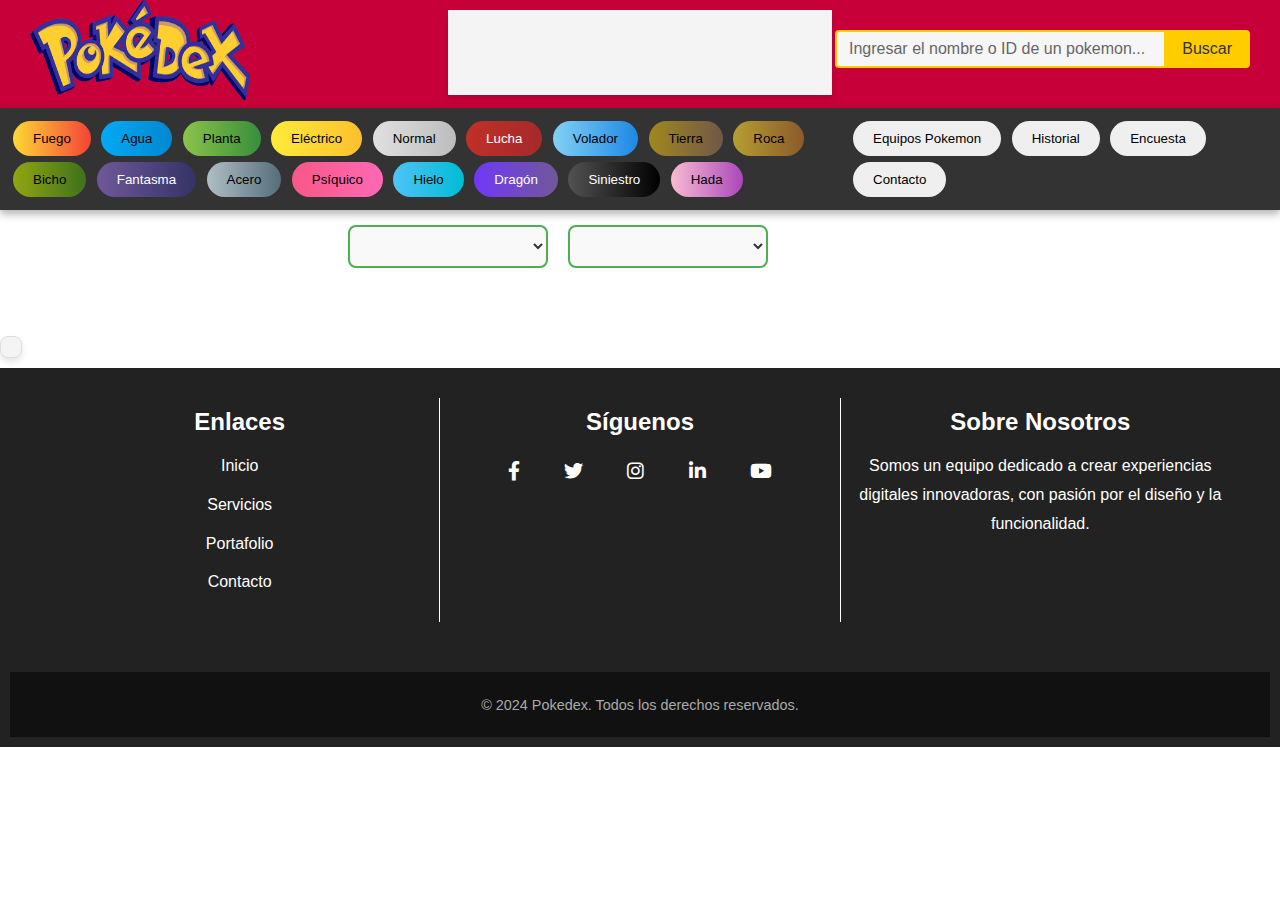
<file: index.html>
<!DOCTYPE html>
<html>
<head>
    <meta charset='utf-8'>
    <meta http-equiv='X-UA-Compatible' content='IE=edge'>
    <title>Pokédex Pokémon</title>
    <meta name='viewport' content='width=device-width, initial-scale=1'>

    <link rel="icon" href="/img/pokeball.png" type="image/png">
    <link rel="stylesheet" href="/css/style.css" type="text/css" media="screen">
    <link rel="stylesheet" href="/css/searchResult.css" type="text/css" media="screen">
    <link rel="stylesheet" href="/css/footer.css" type="text/css" media="screen">
    <link rel="stylesheet" href="https://cdnjs.cloudflare.com/ajax/libs/font-awesome/6.0.0-beta3/css/all.min.css">
    
    <script src="https://ajax.googleapis.com/ajax/libs/jquery/3.7.1/jquery.min.js"></script>
    <script src='js/scripts.js'></script>
</head>
<body>
    <div class="wrapper">

        <header class="header">
            <a class="logoClass adButton">
                <img src="/img/Pokédex_logo.png" alt="Logo">
            </a>

            <div class="banner"></div>
            
            <div class="search-container">
                <input class="id_nombre search-input" id="nombre" type="text" placeholder="Ingresar el nombre o ID de un pokemon...">
                <button class="search-button boton_busqueda adButton" id="busqueda" type="button">Buscar</button>
            </div>
        </header>

        <nav class="nav-menu" id="types_nav">
            <div class="nav-types">
                <button class="fire adButton">Fuego</button>
                <button class="water adButton">Agua</button>
                <button class="grass adButton">Planta</button>
                <button class="electric adButton">Eléctrico</button>
                <button class="normal adButton">Normal</button>
                <button class="fighting adButton">Lucha</button>
                <button class="flying adButton">Volador</button>
                <button class="ground adButton">Tierra</button>
                <button class="rock adButton">Roca</button>
                <button class="bug adButton">Bicho</button>
                <button class="ghost adButton">Fantasma</button>
                <button class="steel adButton">Acero</button>
                <button class="psychic adButton">Psíquico</button>
                <button class="ice adButton">Hielo</button>
                <button class="dragon adButton">Dragón</button>
                <button class="dark adButton">Siniestro</button>
                <button class="fairy adButton">Hada</button>
            </div>
            <div class="nav-links">
                <button class="link teamhistory">Equipos Pokemon</button>
                <button class="link infohistory">Historial</button>
                <button class="link surveyButton">Encuesta</button>
                <button class="link contact">Contacto</button>
            </div>
        </nav>

        <section class="content">

            <aside id="teamSelected" class="pkmTeam">
                <section class="titleSection">
                    <h3>Equipo pokemon <p id="pkm-total" class="teamColorTitle">Pokemones seleccionados: 0</p></h3>
                </section>
                <section id="pkmTeamContainer" class="pkmTeamContainer">
                    <section class="btnSection"></section>
                </section>
            </aside>
            
            <main class="main">

                <section id="filter" class="filterSection">
                    <select id="pokemon-filter" name="pokemon-filter" class="styled-select"></select>
                    <select id="pokemon-filterOpt2" name="pokemon-filter" class="styled-select"></select>                 
                </section>

                <h2 id="searchTitle">Resultados de búsqueda:</h2>

                <section class="pokemons" id="pkms-container">

                    <div class="pokemon">         
                        <img src="/img/1.png" alt="Bulbasaur">
                        <p id="idnum">#001</p>
                        <p>Bulbasaur</p>
                        <div class="types extra-content">
                            <p class="grass">Planta</p>
                            <p class="poison">Veneno</p>
                        </div>
                        <button class="info-button">+ info</button>
                    </div>
                    <div class="pokemon">
                        <img src="/img/2.png" alt="Ivysaur">
                        <p id="idnum">#002</p>
                        <p>Ivysaur</p>
                        <div class="types extra-content">
                            <p class="grass">Planta</p>
                            <p class="poison">Veneno</p>
                        </div>
                        <button class="info-button">+ info</button>
                    </div>
                    <div class="pokemon">
                        <img src="/img/3.png" alt="Venusaur">
                        <p id="idnum">#003</p>
                        <p>Venusaur</p>
                        <div class="types extra-content">
                            <p class="grass">Planta</p>
                            <p class="poison">Veneno</p>
                        </div>
                        <button class="info-button">+ info</button>
                    </div>
                    <div class="pokemon">      
                        <img src="/img/4.png" alt="Charmander">
                        <p id="idnum">#004</p>
                        <p>Charmander</p>
                        <div class="types extra-content">
                            <p class="fire">Fuego</p>
                        </div>
                        <button class="info-button">+ info</button>
                    </div>
                    <div class="pokemon">
                        <img src="/img/5.png" alt="Charmeleon">
                        <p id="idnum">#005</p>
                        <p>Charmeleon</p>
                        <div class="types extra-content">
                            <p class="fire">Fuego</p>
                        </div>
                        <button class="info-button">+ info</button>
                    </div>
                    <div class="pokemon">
                        <img src="/img/6.png" alt="Charizard">
                        <p id="idnum">#006</p>
                        <p>Charizard</p>
                        <div class="types extra-content">
                            <p class="fire">Fuego</p>
                            <p class="flying">Volador</p>
                        </div>
                        <button class="info-button">+ info</button>
                    </div>
                            
                </section>
                
            </main>

            <aside id="pokemonDetails" class="pkmDetails">
                <section id="pkmDetailContainer" class="pkmDetailContainer"></section>
                <section class="btnSection2"></section>
            </aside>

        </section>

        <section class="paginationContainer" id="paginationContainer">
            <section class="pagination" id="pagination"></section>
        </section>
        
        <footer class="footer">
            <div class="footer-container">
                <div class="footer-section links">
                    <h3>Enlaces</h3>
                    <ul>
                        <li><a href="index.html">Inicio</a></li>
                        <li><a href="#">Servicios</a></li>
                        <li><a href="#">Portafolio</a></li>
                        <li><a href="contact.html">Contacto</a></li>
                    </ul>
                </div>
                <div class="footer-section social">
                    <h3>Síguenos</h3>
                    <div class="social-links">
                        <a href="#"><i class="fab fa-facebook-f"></i></a>
                        <a href="#"><i class="fab fa-twitter"></i></a>
                        <a href="#"><i class="fab fa-instagram"></i></a>
                        <a href="#"><i class="fab fa-linkedin-in"></i></a>
                        <a href="#"><i class="fa-brands fa-youtube"></i></a>
                    </div>
                </div>
                <div class="footer-section about">
                    <h3>Sobre Nosotros</h3>
                    <p>Somos un equipo dedicado a crear experiencias digitales innovadoras, con pasión por el diseño y la funcionalidad.</p>
                </div>
            </div>
            <div class="footer-bottom">
                <p>&copy; 2024 Pokedex. Todos los derechos reservados.</p>
            </div>
        </footer>
    </div>    
</body>
</html>
</file>
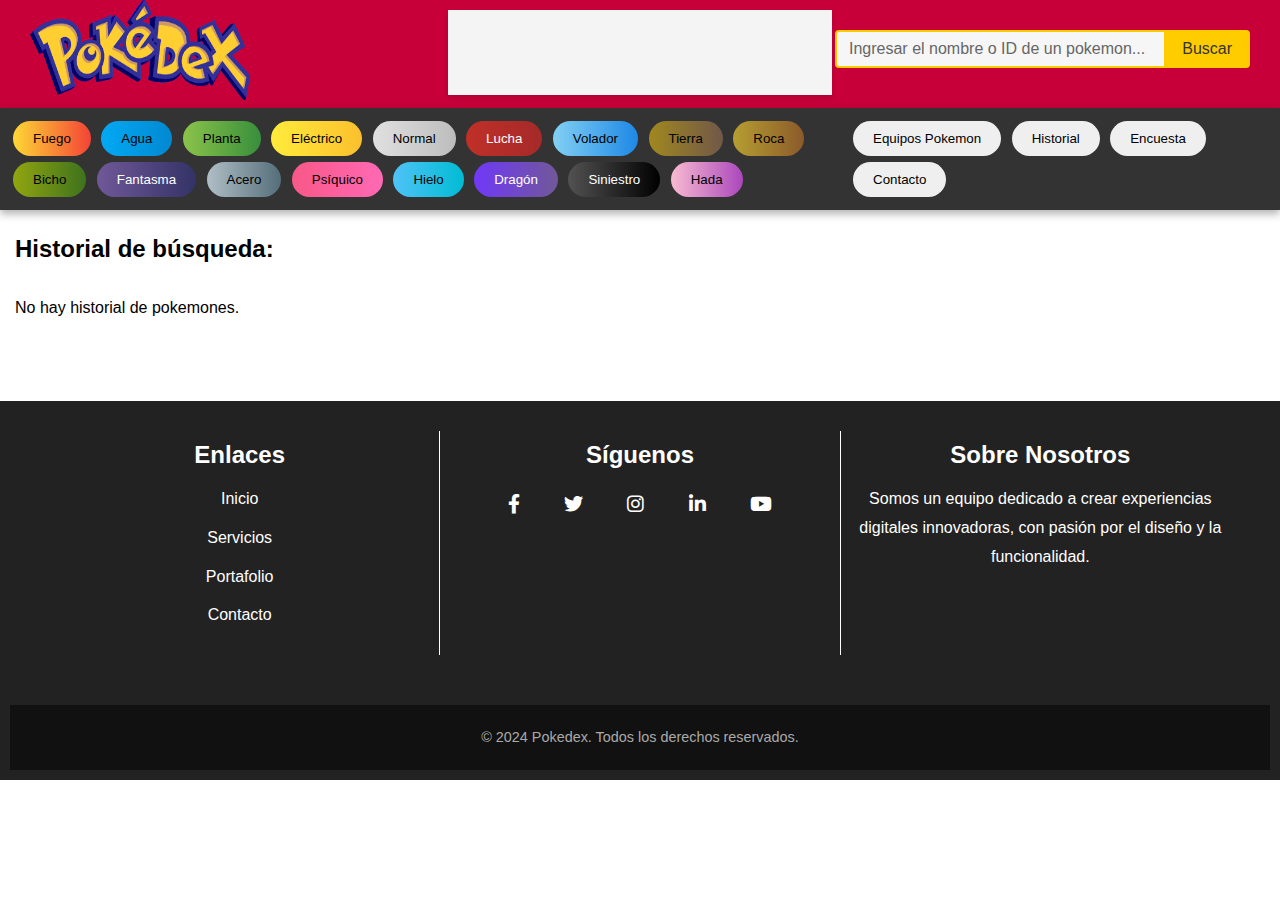
<file: infoHistory.html>
<!DOCTYPE html>
<html>
<head>
    <meta charset='utf-8'>
    <meta http-equiv='X-UA-Compatible' content='IE=edge'>
    <title>Pokédex Pokémon</title>
    <meta name='viewport' content='width=device-width, initial-scale=1'>

    <link rel="icon" href="/img/pokeball.png" type="image/png">
    <link rel="stylesheet" href="/css/style.css" type="text/css" media="screen">
    <link rel="stylesheet" href="/css/searchResult.css" type="text/css" media="screen">
    <link rel="stylesheet" href="/css/infoHistory.css" type="text/css" media="screen">
    <link rel="stylesheet" href="/css/footer.css" type="text/css" media="screen">
    <link rel="stylesheet" href="https://cdnjs.cloudflare.com/ajax/libs/font-awesome/6.0.0-beta3/css/all.min.css">
    
    <script src="https://ajax.googleapis.com/ajax/libs/jquery/3.7.1/jquery.min.js"></script>
    <script src='js/infoHistory.js'></script>
    <script src='js/webSearch.js'></script>

</head>
<body>
    <div class="wrapper">

        <header class="header">
            <a class="logoClass">
                <img src="/img/Pokédex_logo.png" alt="Logo">
            </a>
            <div class="banner"></div>
            <div class="search-container">
                <input class="id_nombre search-input" id="nombre" type="text" placeholder="Ingresar el nombre o ID de un pokemon...">
                <button class="search-button boton_busqueda" id="busqueda" type="button">Buscar</button>
            </div>
        </header>

        <nav class="nav-menu" id="types_nav">
            <div class="nav-types">
                <button class="fire">Fuego</button>
                <button class="water">Agua</button>
                <button class="grass">Planta</button>
                <button class="electric">Eléctrico</button>
                <button class="normal">Normal</button>
                <button class="fighting">Lucha</button>
                <button class="flying">Volador</button>
                <button class="ground">Tierra</button>
                <button class="rock">Roca</button>
                <button class="bug">Bicho</button>
                <button class="ghost">Fantasma</button>
                <button class="steel">Acero</button>
                <button class="psychic">Psíquico</button>
                <button class="ice">Hielo</button>
                <button class="dragon">Dragón</button>
                <button class="dark">Siniestro</button>
                <button class="fairy">Hada</button>
            </div>
            <div class="nav-links">
                <button class="link teamhistory">Equipos Pokemon</button>
                <button class="link infohistory">Historial</button>
                <button class="link surveyButton">Encuesta</button>
                <button class="link contact">Contacto</button>
            </div>
        </nav>

        <section class="content">

            <main class="main">

                <h2 id="searchTitle">Historial de búsqueda:</h2>

                <section id="noHistoryMessage"></section>

                <section class="pokemons" id="pkms-container">

                    <div class="pokemon">         
                        <img src="/img/1.png" alt="Bulbasaur">
                        <p id="idnum">#001</p>
                        <p>Bulbasaur</p>
                        <div class="types extra-content">
                            <p class="grass">Planta</p>
                            <p class="poison">Veneno</p>
                        </div>
                        <button class="info-button">+ info</button>
                    </div>
                    <div class="pokemon">
                        <img src="/img/2.png" alt="Ivysaur">
                        <p id="idnum">#002</p>
                        <p>Ivysaur</p>
                        <div class="types extra-content">
                            <p class="grass">Planta</p>
                            <p class="poison">Veneno</p>
                        </div>
                        <button class="info-button">+ info</button>
                    </div>
                    <div class="pokemon">
                        <img src="/img/3.png" alt="Venusaur">
                        <p id="idnum">#003</p>
                        <p>Venusaur</p>
                        <div class="types extra-content">
                            <p class="grass">Planta</p>
                            <p class="poison">Veneno</p>
                        </div>
                        <button class="info-button">+ info</button>
                    </div>
                    <div class="pokemon">      
                        <img src="/img/4.png" alt="Charmander">
                        <p id="idnum">#004</p>
                        <p>Charmander</p>
                        <div class="types extra-content">
                            <p class="fire">Fuego</p>
                        </div>
                        <button class="info-button">+ info</button>
                    </div>
                    <div class="pokemon">
                        <img src="/img/5.png" alt="Charmeleon">
                        <p id="idnum">#005</p>
                        <p>Charmeleon</p>
                        <div class="types extra-content">
                            <p class="fire">Fuego</p>
                        </div>
                        <button class="info-button">+ info</button>
                    </div>
                    <div class="pokemon">
                        <img src="/img/6.png" alt="Charizard">
                        <p id="idnum">#006</p>
                        <p>Charizard</p>
                        <div class="types extra-content">
                            <p class="fire">Fuego</p>
                            <p class="flying">Volador</p>
                        </div>
                        <button class="info-button">+ info</button>
                    </div>
                </section>
                
            </main>

            <aside id="pokemonDetails" class="pkmDetails">
                <section id="pkmDetailContainer" class="pkmDetailContainer"></section>
                <section class="btnSection2"></section>
            </aside>

        </section>
        
        <footer class="footer">
            <div class="footer-container">
                <div class="footer-section links">
                    <h3>Enlaces</h3>
                    <ul>
                        <li><a href="index.html">Inicio</a></li>
                        <li><a href="#">Servicios</a></li>
                        <li><a href="#">Portafolio</a></li>
                        <li><a href="contact.html">Contacto</a></li>
                    </ul>
                </div>
                <div class="footer-section social">
                    <h3>Síguenos</h3>
                    <div class="social-links">
                        <a href="#"><i class="fab fa-facebook-f"></i></a>
                        <a href="#"><i class="fab fa-twitter"></i></a>
                        <a href="#"><i class="fab fa-instagram"></i></a>
                        <a href="#"><i class="fab fa-linkedin-in"></i></a>
                        <a href="#"><i class="fa-brands fa-youtube"></i></a>
                    </div>
                </div>
                <div class="footer-section about">
                    <h3>Sobre Nosotros</h3>
                    <p>Somos un equipo dedicado a crear experiencias digitales innovadoras, con pasión por el diseño y la funcionalidad.</p>
                </div>
            </div>
            <div class="footer-bottom">
                <p>&copy; 2024 Pokedex. Todos los derechos reservados.</p>
            </div>
        </footer>
    </div>    
</body>
</html>
</file>
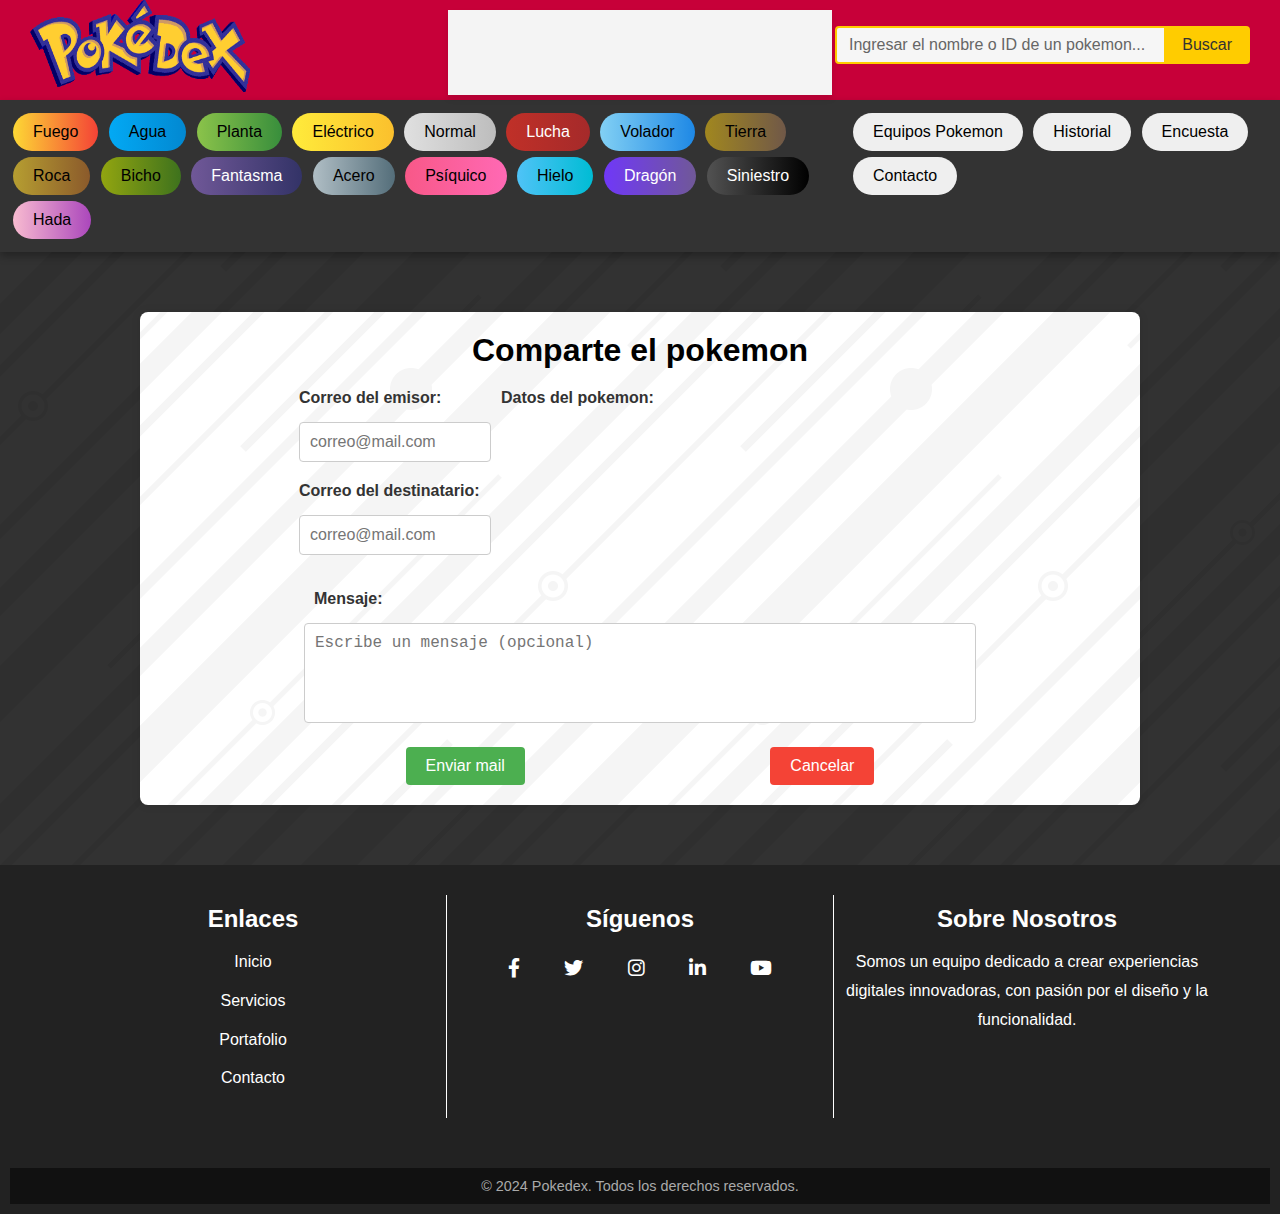
<file: share.html>
<!DOCTYPE html>
<html>
<head>
    <meta charset='utf-8'>
    <meta http-equiv='X-UA-Compatible' content='IE=edge'>
    <title>Pokédex Pokémon</title>
    <meta name='viewport' content='width=device-width, initial-scale=1'>
    <link rel="icon" href="/img/pokeball.png" type="image/png">
    
    <link rel="stylesheet" href="/css/style.css" type="text/css" media="screen">
    <link rel="stylesheet" href="/css/searchResult.css" type="text/css" media="screen">
    <link rel="stylesheet" href="/css/teamHistory.css" type="text/css" media="screen">
    <link rel="stylesheet" href="/css/share.css" type="text/css" media="screen">
    <link rel="stylesheet" href="/css/footer.css" type="text/css" media="screen">
    <link rel="stylesheet" href="https://cdnjs.cloudflare.com/ajax/libs/font-awesome/6.0.0-beta3/css/all.min.css">
    
    <script src="https://ajax.googleapis.com/ajax/libs/jquery/3.7.1/jquery.min.js"></script>
    <script src='js/scripts.js'></script>
    <script src='js/webSearch.js'></script>
    <script src='js/shareValidations.js'></script>

</head>
<body>
    <div class="wrapper">

        <header class="header">
            <a class="logoClass" href="index.html">
                <img src="/img/Pokédex_logo.png" alt="Logo">
            </a>
            <div class="banner"></div>
            <div class="search-container">
                <input class="id_nombre search-input" id="nombre" type="text" placeholder="Ingresar el nombre o ID de un pokemon...">
                <button class="search-button boton_busqueda" id="busqueda" type="button">Buscar</button>
            </div>
        </header>

        <nav class="nav-menu" id="types_nav">
            <div class="nav-types">
                <button class="fire">Fuego</button>
                <button class="water">Agua</button>
                <button class="grass">Planta</button>
                <button class="electric">Eléctrico</button>
                <button class="normal">Normal</button>
                <button class="fighting">Lucha</button>
                <button class="flying">Volador</button>
                <button class="ground">Tierra</button>
                <button class="rock">Roca</button>
                <button class="bug">Bicho</button>
                <button class="ghost">Fantasma</button>
                <button class="steel">Acero</button>
                <button class="psychic">Psíquico</button>
                <button class="ice">Hielo</button>
                <button class="dragon">Dragón</button>
                <button class="dark">Siniestro</button>
                <button class="fairy">Hada</button>
            </div>
            <div class="nav-links">
                <button class="link teamhistory">Equipos Pokemon</button>
                <button class="link infohistory">Historial</button>
                <button class="link surveyButton">Encuesta</button>
                <button class="link contact">Contacto</button>
            </div>
        </nav>

        <main class="main">

            <div class="container">
                <h1>Comparte el pokemon</h1>
                <form id="shareForm">

                    <section class="primarySection">
                        <div class="emailInputs">
                            <label for="email">Correo del emisor:</label>
                            <input type="text" id="email" name="senderEmail" placeholder="correo@mail.com">
                
                            <label for="email">Correo del destinatario:</label>
                            <input type="text" id="email2" name="receiverEmail" placeholder="correo@mail.com">
                        </div>
                        <div class="pkmData">
                            <label for="sharedResult">Datos del pokemon:</label>
                            <div id="resultsContainer"></div>
                        </div>
                    </section>
                    
                    <section class="secondarySection">
                        <label for="message">Mensaje:</label>
                        <textarea id="message" name="message" placeholder="Escribe un mensaje (opcional)"></textarea>
                    </section>
                    
        
                    <div class="button-container">
                        <button type="submit" id="sendEmailButton">Enviar mail</button>
                        <button type="button" id="cancelButton">Cancelar</button>
                    </div>
                </form>
            </div>
            
        </main>
        
        <footer class="footer">
            <div class="footer-container">
                <div class="footer-section links">
                    <h3>Enlaces</h3>
                    <ul>
                        <li><a href="index.html">Inicio</a></li>
                        <li><a href="#">Servicios</a></li>
                        <li><a href="#">Portafolio</a></li>
                        <li><a href="contact.html">Contacto</a></li>
                    </ul>
                </div>
                <div class="footer-section social">
                    <h3>Síguenos</h3>
                    <div class="social-links">
                        <a href="#"><i class="fab fa-facebook-f"></i></a>
                        <a href="#"><i class="fab fa-twitter"></i></a>
                        <a href="#"><i class="fab fa-instagram"></i></a>
                        <a href="#"><i class="fab fa-linkedin-in"></i></a>
                        <a href="#"><i class="fa-brands fa-youtube"></i></a>
                    </div>
                </div>
                <div class="footer-section about">
                    <h3>Sobre Nosotros</h3>
                    <p>Somos un equipo dedicado a crear experiencias digitales innovadoras, con pasión por el diseño y la funcionalidad.</p>
                </div>
            </div>
            <div class="footer-bottom">
                <p>&copy; 2024 Pokedex. Todos los derechos reservados.</p>
            </div>
        </footer>
    </div>    
</body>
</html>
</file>
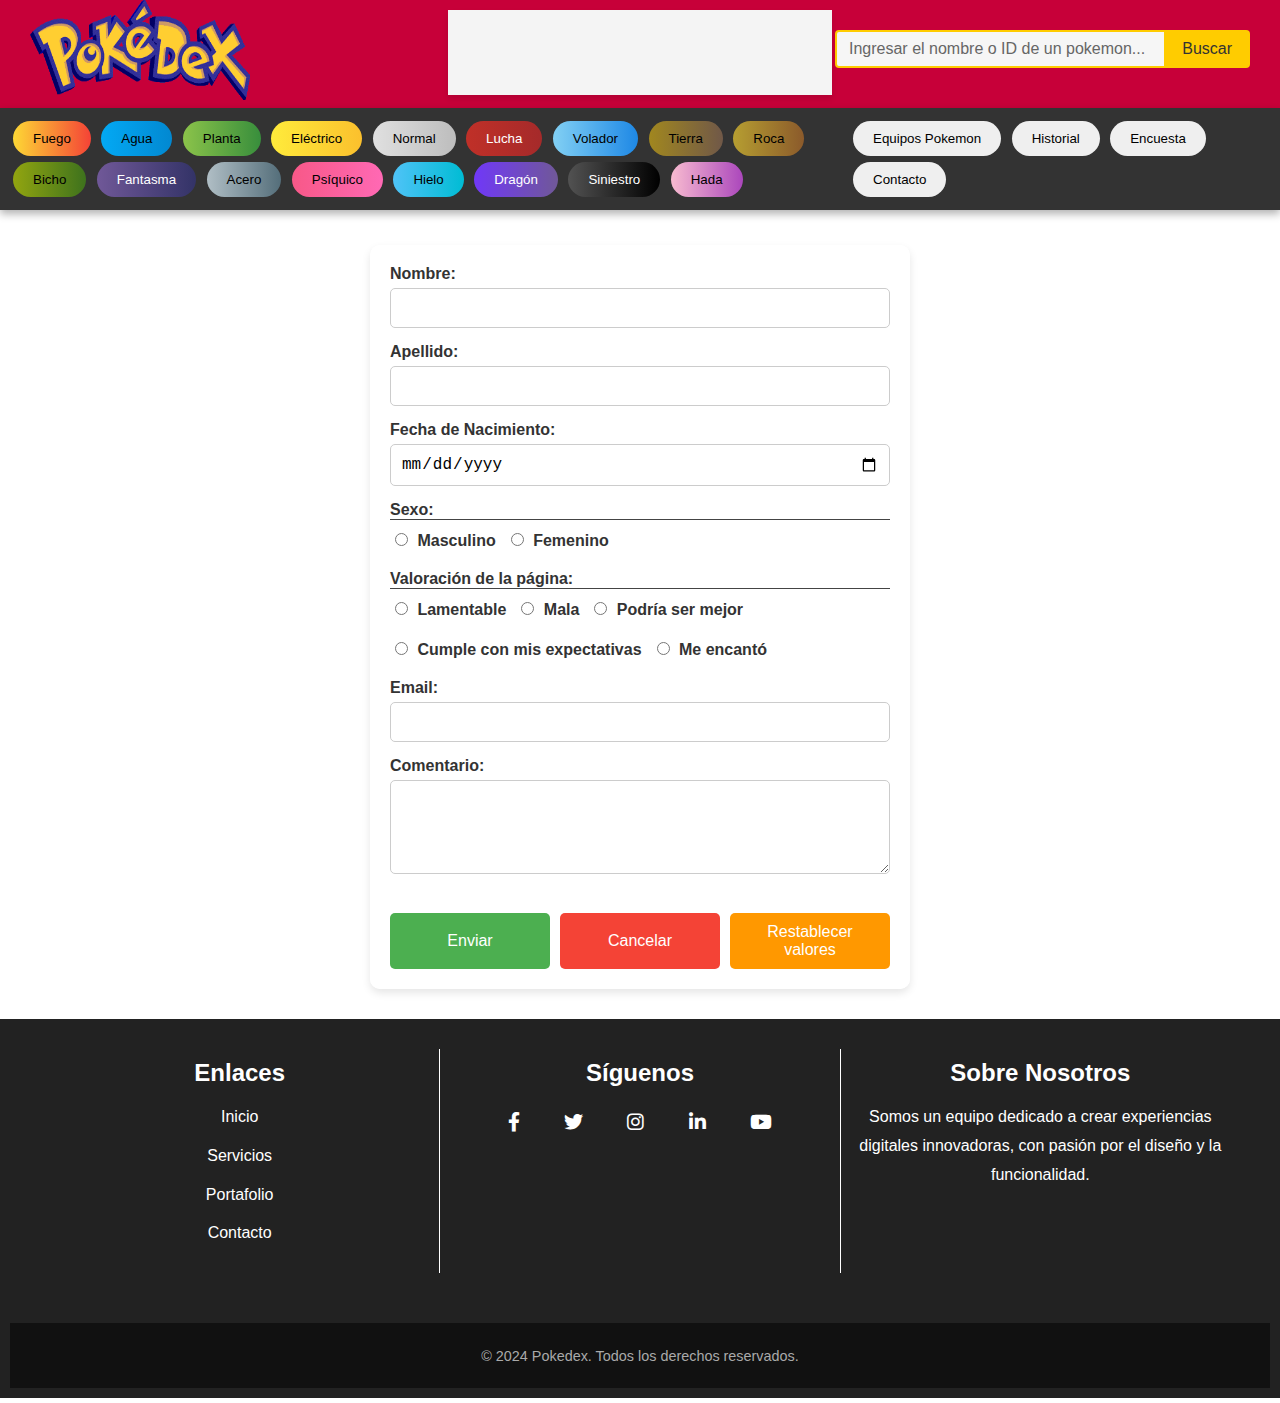
<file: survey.html>
<!DOCTYPE html>
<html>
<head>
    <meta charset='utf-8'>
    <meta http-equiv='X-UA-Compatible' content='IE=edge'>
    <title>Pokédex Pokémon</title>
    <meta name='viewport' content='width=device-width, initial-scale=1'>

    <link rel="icon" href="/img/pokeball.png" type="image/png">
    <link rel="stylesheet" href="/css/style.css" type="text/css" media="screen">
    <link rel="stylesheet" href="/css/survey.css" type="text/css" media="screen">
    <link rel="stylesheet" href="/css/footer.css" type="text/css" media="screen">
    <link rel="stylesheet" href="https://cdnjs.cloudflare.com/ajax/libs/font-awesome/6.0.0-beta3/css/all.min.css">
    <link href="https://fonts.cdnfonts.com/css/pokemon-solid" rel="stylesheet">

    <script src="https://ajax.googleapis.com/ajax/libs/jquery/3.7.1/jquery.min.js"></script>
    <script src='js/webSearch.js'></script>
    <script src='js/validations.js'></script>
    <script src='js/scripts.js'></script>

</head>

<div id="custom-confirm" style="display: none;">
    <div class="confirm-dialog">
        <p>¿Desea volver a la página anterior?</p>
        <button id="confirm-yes">Sí, deseo volver a la página anterior</button>
        <button id="confirm-no">No</button>
    </div>
</div>

<body>
    <div class="wrapper">

        <header class="header">
            <a class="logoClass" href="index.html">
                <img src="/img/Pokédex_logo.png" alt="Logo">
            </a>
            <div class="banner"></div>
            <div class="search-container">
                <input class="id_nombre search-input" id="nombre" type="text" placeholder="Ingresar el nombre o ID de un pokemon...">
                <button class="search-button boton_busqueda" id="busqueda" type="button">Buscar</button>
            </div>
        </header>

        <nav class="nav-menu">
            <div class="nav-types">
                <button class="fire">Fuego</button>
                <button class="water">Agua</button>
                <button class="grass">Planta</button>
                <button class="electric">Eléctrico</button>
                <button class="normal">Normal</button>
                <button class="fighting">Lucha</button>
                <button class="flying">Volador</button>
                <button class="ground">Tierra</button>
                <button class="rock">Roca</button>
                <button class="bug">Bicho</button>
                <button class="ghost">Fantasma</button>
                <button class="steel">Acero</button>
                <button class="psychic">Psíquico</button>
                <button class="ice">Hielo</button>
                <button class="dragon">Dragón</button>
                <button class="dark">Siniestro</button>
                <button class="fairy">Hada</button>
            </div>
            <div class="nav-links">
                <button class="link teamhistory">Equipos Pokemon</button>
                <button class="link infohistory">Historial</button>
                <button class="link surveyButton">Encuesta</button>
                <button class="link contact">Contacto</button>
            </div>
        </nav>

        <main class="main">

            <section class="survey" id="surveyID">
                <h2>Encuesta sitio web</h2>

                 <form action="#" method="get">
                    <label for="first-name">Nombre:</label>
                    <input type="text" id="first-name" name="first-name">
                    <br>

                    <label for="last-name">Apellido:</label>
                    <input type="text" id="last-name" name="last-name">
                    <br>

                    <label for="birthdate">Fecha de Nacimiento:</label>
                    <input type="date" id="birthdate" name="birthdate">
                    <br>

                    <div class="form-group">
                        <label for="gender" class="form-group-title">Sexo:</label>
                        <div class="radio-group">
                            <label><input type="radio" id="gender-male" name="gender" value="male"> Masculino</label>
                            <label><input type="radio" id="gender-female" name="gender" value="female"> Femenino</label>
                        </div>
                    </div>
                    
                    <div class="form-group">
                        <label for="rating" class="form-group-title">Valoración de la página:</label>
                        <div class="radio-group">
                            <label><input type="radio" id="rating1" name="rating" value="lamentable"> Lamentable</label>
                            <label><input type="radio" id="rating2" name="rating" value="bad"> Mala</label>
                            <label><input type="radio" id="rating3" name="rating" value="could-be-better"> Podría ser mejor</label>
                            <label><input type="radio" id="rating4" name="rating" value="meets-expectations"> Cumple con mis expectativas</label>
                            <label><input type="radio" id="rating5" name="rating" value="loved-it"> Me encantó</label>
                        </div>
                    </div>

                    <label for="email">Email:</label>
                    <input type="text" id="email" name="email">
                    <br>

                    <label for="comment">Comentario:</label>
                    <textarea id="comment" name="comment" rows="4"></textarea>
                    <br>

                    <div class="button-group">
                        <button type="submit">Enviar</button>
                        <button type="button" class="cancel">Cancelar</button>
                        <button class="reset">Restablecer valores</button>
                    </div>
                    
                </form>
            </section>
            
        </main>
        
        <footer class="footer">
            <div class="footer-container">
                <div class="footer-section links">
                    <h3>Enlaces</h3>
                    <ul>
                        <li><a href="index.html">Inicio</a></li>
                        <li><a href="#">Servicios</a></li>
                        <li><a href="#">Portafolio</a></li>
                        <li><a href="contact.html">Contacto</a></li>
                    </ul>
                </div>
                <div class="footer-section social">
                    <h3>Síguenos</h3>
                    <div class="social-links">
                        <a href="#"><i class="fab fa-facebook-f"></i></a>
                        <a href="#"><i class="fab fa-twitter"></i></a>
                        <a href="#"><i class="fab fa-instagram"></i></a>
                        <a href="#"><i class="fab fa-linkedin-in"></i></a>
                        <a href="#"><i class="fa-brands fa-youtube"></i></a>
                    </div>
                </div>
                <div class="footer-section about">
                    <h3>Sobre Nosotros</h3>
                    <p>Somos un equipo dedicado a crear experiencias digitales innovadoras, con pasión por el diseño y la funcionalidad.</p>
                </div>
            </div>
            <div class="footer-bottom">
                <p>&copy; 2024 Pokedex. Todos los derechos reservados.</p>
            </div>
        </footer>
    </div>    
</body>
</html>
</file>
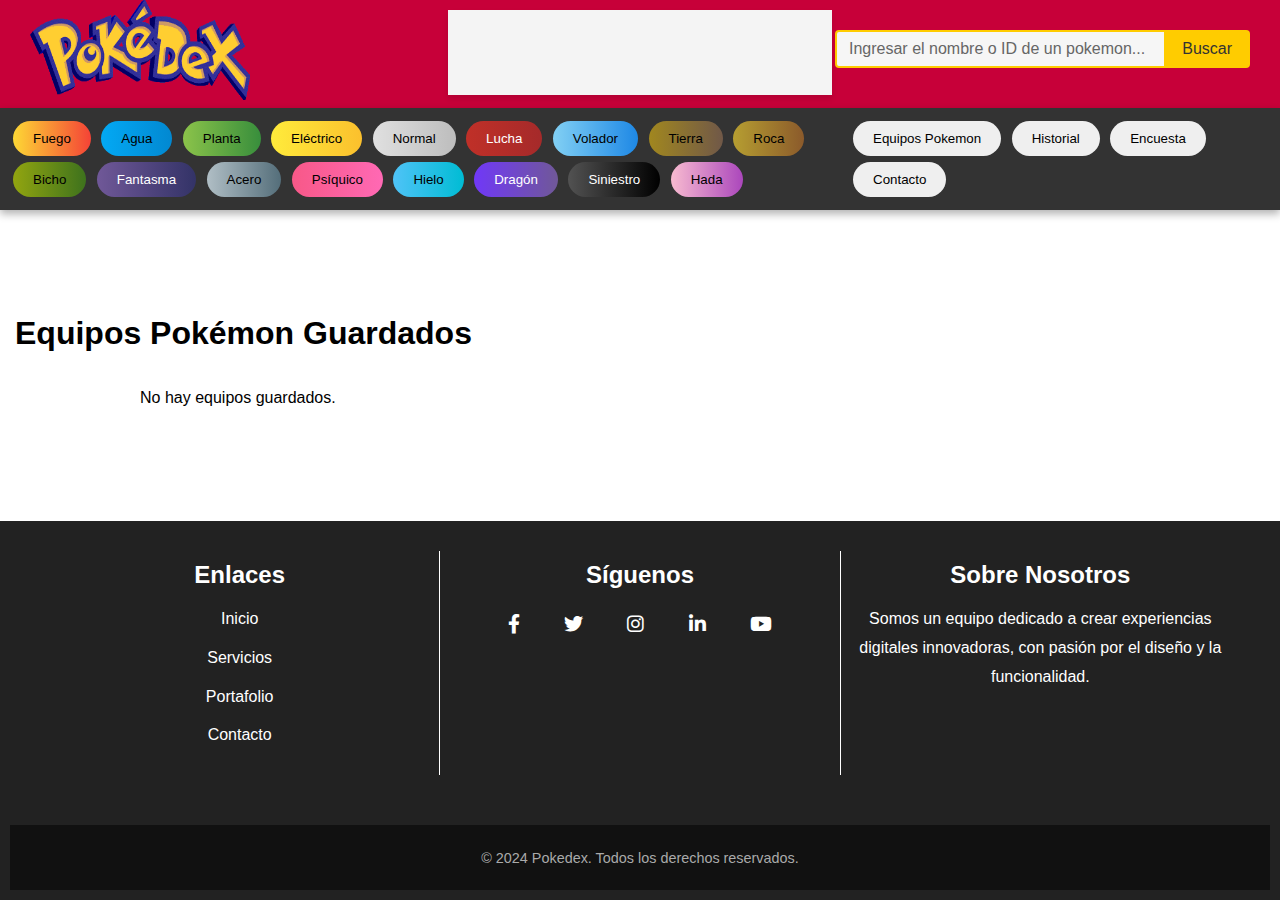
<file: teamHistory.html>
<!DOCTYPE html>
<html>
<head>
    <meta charset='utf-8'>
    <meta http-equiv='X-UA-Compatible' content='IE=edge'>
    <title>Pokédex Pokémon</title>
    <meta name='viewport' content='width=device-width, initial-scale=1'>
    <link rel="icon" href="/img/pokeball.png" type="image/png">
    
    <link rel="stylesheet" href="/css/style.css" type="text/css" media="screen">
    <link rel="stylesheet" href="/css/searchResult.css" type="text/css" media="screen">
    <link rel="stylesheet" href="/css/teamHistory.css" type="text/css" media="screen">
    <link rel="stylesheet" href="/css/footer.css" type="text/css" media="screen">
    <link rel="stylesheet" href="https://cdnjs.cloudflare.com/ajax/libs/font-awesome/6.0.0-beta3/css/all.min.css">
    
    <script src="https://ajax.googleapis.com/ajax/libs/jquery/3.7.1/jquery.min.js"></script>
    <script src='js/webSearch.js'></script>
    <script src='js/teamHistory.js'></script>
    <script src='js/scripts.js'></script>
</head>
<body>
    <div class="wrapper">

        <header class="header">
            <a class="logoClass" href="index.html">
                <img src="/img/Pokédex_logo.png" alt="Logo">
            </a>
            <div class="banner"></div>
            <div class="search-container">
                <input class="id_nombre search-input" id="nombre" type="text" placeholder="Ingresar el nombre o ID de un pokemon...">
                <button class="search-button boton_busqueda" id="busqueda" type="button">Buscar</button>
            </div>
        </header>

        <nav class="nav-menu" id="types_nav">
            <div class="nav-types">
                <button class="fire">Fuego</button>
                <button class="water">Agua</button>
                <button class="grass">Planta</button>
                <button class="electric">Eléctrico</button>
                <button class="normal">Normal</button>
                <button class="fighting">Lucha</button>
                <button class="flying">Volador</button>
                <button class="ground">Tierra</button>
                <button class="rock">Roca</button>
                <button class="bug">Bicho</button>
                <button class="ghost">Fantasma</button>
                <button class="steel">Acero</button>
                <button class="psychic">Psíquico</button>
                <button class="ice">Hielo</button>
                <button class="dragon">Dragón</button>
                <button class="dark">Siniestro</button>
                <button class="fairy">Hada</button>
            </div>
            <div class="nav-links">
                <button class="link teamhistory">Equipos Pokemon</button>
                <button class="link infohistory">Historial</button>
                <button class="link surveyButton">Encuesta</button>
                <button class="link contact">Contacto</button>
            </div>
        </nav>

        <main class="main">
            <h1>Equipos Pokémon Guardados</h1>
            <section id="saved-teams-container" class="teamContainer">
                <div id="teamContainer2" class="teamContainer2"></div>
            </section>
        </main>
        
        <footer class="footer">
            <div class="footer-container">
                <div class="footer-section links">
                    <h3>Enlaces</h3>
                    <ul>
                        <li><a href="index.html">Inicio</a></li>
                        <li><a href="#">Servicios</a></li>
                        <li><a href="#">Portafolio</a></li>
                        <li><a href="contact.html">Contacto</a></li>
                    </ul>
                </div>
                <div class="footer-section social">
                    <h3>Síguenos</h3>
                    <div class="social-links">
                        <a href="#"><i class="fab fa-facebook-f"></i></a>
                        <a href="#"><i class="fab fa-twitter"></i></a>
                        <a href="#"><i class="fab fa-instagram"></i></a>
                        <a href="#"><i class="fab fa-linkedin-in"></i></a>
                        <a href="#"><i class="fa-brands fa-youtube"></i></a>
                    </div>
                </div>
                <div class="footer-section about">
                    <h3>Sobre Nosotros</h3>
                    <p>Somos un equipo dedicado a crear experiencias digitales innovadoras, con pasión por el diseño y la funcionalidad.</p>
                </div>
            </div>
            <div class="footer-bottom">
                <p>&copy; 2024 Pokedex. Todos los derechos reservados.</p>
            </div>
        </footer>
    </div>    
</body>
</html>
</file>
<file: css/style.css>
/* Estilos Normales (para móviles en vertical) */

body {
    font-family: Arial, sans-serif;
    margin: 0;
    background-color: #FFFFFF;

    display: flex;
    flex-direction: column;
    min-height: 100vh; /* El contenedor ocupará al menos el 100% de la altura de la ventana */
                       /* Se usa para que el footer se mantenga siempre en la parte inferior de la pantalla */
                       /* También se necesita que el body sea un flex column, como se observa */
}

/* El contenedor principal de todo el layout */
.wrapper {
    display: flex;
    flex-flow: column nowrap;
    min-height: 100vh; /* El contenedor ocupará al menos el 100% de la altura de la ventana */
                       /* Se usa para que el footer se mantenga siempre en la parte inferior de la pantalla */
}


.header, .aside, .main, .footer {
    padding: 10px;
}

/* Estilo para el header */
.header {
    display: flex;
    flex-flow: row wrap;
    height: 100%;
    align-items: center;
    background-color: #C70039;
    color: white;
    box-shadow: 0 4px 8px rgba(0, 0, 0, 0.3);
    justify-content: center;
}

.header a {
    display: inline-block;
    overflow: hidden; /* Oculta cualquier parte de la imagen que sobresalga fuera del borde del enlace */
    margin: 0;
}

.header img {
    display: block;
    width: 220px;
    height: 100px;
    padding-bottom: 8px;
}

.logoClass:hover {
    cursor: pointer;
}

.banner {
    display: none;
}

/* Estilo para el cuadro de búsqueda dentro del header */
.search-container {
    display: flex;
    align-items: center;
    padding-bottom: 10px;
    width: 415px;
}

.search-input {
    padding: 8px 12px;
    border: 2px solid #FFCC00;
    border-radius: 4px 0 0 4px;
    outline: none; /* Elimina el outline predeterminado del navegador */
    font-size: 16px;
    font-family: 'Roboto', sans-serif;
    background-color: #F6F6F6;
    color: #333;
    width: 100%;
}

.search-input::placeholder {
    color: #666;
}

.search-button {
    padding: 8px 16px;
    background-color: #FFCC00;
    color: #333;
    border: 2px solid #FFCC00;
    border-left: none;
    border-radius: 0 4px 4px 0;
    cursor: pointer;
    font-size: 16px;
    font-family: 'Roboto', sans-serif;
}

.search-button:hover {
    background-color: #FFC000;
}

.search-button:active {
    background-color: #E6B800;
    transform: translateY(1px);
}

/* Estilo para el nav */
.nav-menu {
    display: flex;
    flex-flow: column nowrap;
    justify-content: center;
    background-color: #333;
    padding: 10px;
    box-shadow: 0 4px 8px rgba(0, 0, 0, 0.3);
    margin-bottom: 15px;
    z-index: 1001;
}

.nav-menu button {
    display: inline-block;
    padding: 10px 20px;
    margin: 3px;
    text-decoration: none;
    border-radius: 20px;
    border: none;
    cursor: pointer;
    transition: background-color 0.3s ease;
}

.nav-menu button:hover {
    background-color: #777;
}


.nav-menu li {
    list-style: none;
    margin: 5px;
}

.nav-types .nav-links {
    display: flex;
    flex-flow: row wrap;
}

/* Colores de fondo para cada tipo de Pokémon */
.fire {
    background: linear-gradient(to right, #fdd835, #f44336);
}

.water {
    background: linear-gradient(to right, #03a9f4, #0288d1);
}

.grass {
    background: linear-gradient(to right, #8bc34a, #388e3c);
}

.electric {
    background: linear-gradient(to right, #ffeb3b, #fbc02d);
    color: black;
}

.custom-list li .electric{
    color: black;
}

.normal {
    background: linear-gradient(to right, #e0e0e0, #bdbdbd);
}

.flying {
    background: linear-gradient(to right, #82d0f4, #1e88e5);
}

.poison {
    background: linear-gradient(to right, #b877c4, #9c27b0);
}

.steel {
    background: linear-gradient(to right, #b0bec5, #546e7a);
}

.fairy {
    background: linear-gradient(to right, #f8bbd0, #ab47bc);
}

.bug {
    background: linear-gradient(to right, #92a510, #3e721d);
}

.dark {
    background: linear-gradient(to right, #525252, #000000);
    color: white;
}

.dragon {
    background: linear-gradient(to right, #5c2e91, #b896f5);
}

.fighting {
    background: linear-gradient(to right, #c22e28, #8b0000);
    color: white;
}

.ghost {
    background: linear-gradient(to right, #705898, #333367);
    color: white;
}

.ground {
    background: linear-gradient(to right, #a1871f, #705848);
}

.ice {
    background: linear-gradient(to right, #4fc3f7, #00bcd4);
}

.psychic {
    background: linear-gradient(to right, #e91e63, #ff6f61);
}

.rock {
    background: linear-gradient(to right, #b69e31, #8b5a2b);
}

.dragon {
    background: linear-gradient(to right, #7038F8, #705898);
    color: white;
}

.fighting {
    background: linear-gradient(to right, #C03028, #A52A2A);
}

.psychic {
    background: linear-gradient(to right, #F85888, #FF69B4);
}

.teamColor {
    background: linear-gradient(to right, #ffffff, #cfcece);
}

.custom-list li a:hover {
    opacity: 0.8; /* Transparencia al pasar por encima */
}

.content {
    display: flex;
    flex-flow: row wrap;
}

/* Estilo para el main */
.main {
    display: flex;
    flex-flow: row wrap;
    margin: 20px 0 15px 0;
    padding: 0 15px 15px 15px;
    background-color: #FFFFFF;
    height: 100%;
    order: 2;
    flex: 1 100%;
    justify-content: center;
}

.main h2{
    display: none;
    margin-top: 10px;
}

.pokemons {
    display: flex;
    flex-flow: row wrap;
    gap: 30px;
    padding: 0 10px 0 10px;
    height: 100%;
    justify-content: center;
    margin-top: 38px;
}

.pokemon {
    display: flex;
    flex-direction: column;
    text-align: center;
    padding: 10px;
    border: 1px solid #ccc;
    border-radius: 8px;
    background-color: white;
    box-shadow: 5px 4px 8px rgba(0, 0, 0, 0.2);
    box-sizing: border-box;
    position: relative; /* Para asegurar que el zoom se aplique correctamente */

    flex: 1 1 170px; /* Ajusta las cards para que todas tengan el mismo tamaño mínimo */
    max-width: 170px; /* Define el ancho máximo de las cards */
}

.pokemon img {
    max-width: 100%;
    height: auto; /* Mantiene la proporción de la imagen */
    border-bottom: 1px solid #ccc;
    padding-bottom: 10px;
    cursor: pointer;
}

.pokemon p {
    margin: 10px 0;
}

/* Estilo para el primer párrafo que se colocará en la parte superior derecha */
#idnum {
    position: absolute;
    top: 10px;
    right: 10px;
    background-color: rgba(255, 255, 255, 0.7);
    padding: 5px;
    border-radius: 5px;
    z-index: 1;
    margin: 0;
}

.types {
    display: flex;
    flex-flow: row wrap;
    justify-content: center;
    margin-top: auto;
}

.types p {
    display: inline-block;
    padding: 10px 20px;
    font-size: 16px;
    border-radius: 5px;
    text-align: center;
    margin: 2px 5px;
}

/* Estilo para el footer */
.footer {
    background-color: #333333;
    color: #FFFFFF;
    text-align: center;

    order: 4;
    /* margin-top: auto; /* Con esto hago que el footer siempre se mantenga abajo */
    /* Tener en cuenta que para que esto sea posible, se tiene que modificar el body */
    /* y el wrapper (ver los cambios agregados al body y wrapper) */
}

/* Oculta los tipos de pokemon por defecto */
.extra-content {
    display: none;
}

.pokemonTeam {
    display: flex;
    flex-flow: row wrap;
    align-items: center;
    justify-content: center;

    flex: 1 100%;
    order: 1;
    position: sticky;
    top: 10px;
    margin: 10px;
    border-radius: 20px;
    background-image: url('https://cdn.vectorstock.com/i/1000v/03/09/pokeball-icon-sign-seamless-pattern-on-a-gray-vector-11290309.jpg');
    background-color: #e0f7fa;
    box-shadow: 5px 4px 8px rgba(0, 0, 0, 0.2);
    height: 100%;
    text-align: center;
    font-size: 16px;
    gap: 10px;

    padding: 10px 10px;
    z-index: 1000;
}

.pokemonTeam img {
    margin-right: 13px;
}

.pokemonTeam p {
    display: block;
    margin: 0;
    color: black;
}

.pokemon-entry {
    display: flex;
    justify-content: space-between;
    align-items: center;
    width: 43%;
    padding: 0 10px;
    border-radius: 10px;
}

.pkm-img {
    width: 40px;
    height: 40px;
}

.pokemon-gif {
    width: 50px;
    height: 50px;
}

#pokemon-total {
    display: inline-block;
    width: 100%;
    padding: 10px;
    border-radius: 10px;
    background-color: white;
}

.round-button {
    background-color: #4CAF50;
    color: white;
    padding: 10px 20px;
    border: none;
    border-radius: 25px;
    cursor: pointer;
    font-size: 16px;
    transition: background-color 0.3s ease;
    margin: 0 30px;
}

.round-button:hover {
    background-color: #45a049;
}

.round-button:active {
    background-color: #3e8e41;
}

.round-button:disabled {
    background-color: #45a049;
    border-color: #ddd;
    cursor: not-allowed;
    color: #aaa;
}

/* Responsive ============================================================== */

/* Móviles en orientación horizontal */
@media (min-width: 480px) {
    .header {
        flex-direction: column;
    }

    .pokemons {
        max-width: 500px;
    }

    .pokemon {
        flex: 1 1 190px;
        max-width: 190px;
    }

    .pokemonTeam {
        font-size: 18px;
    }

    .round-button {
        margin: 0 20%;
    }
}

/* Tablets en orientación vertical */
@media (min-width: 768px) {
    .header{
        flex-direction: row;
        justify-content: space-between;
        padding: 0px 30px;
    }

    .nav-menu {
        flex-flow: row wrap;
    }

    .nav-types {
        flex: 6;
    }

    .nav-links {
        flex: 3;
    }

    .pokemonTeam {
        flex: 1;
        position: sticky;
        top: 20px;
        font-size: 18px;
    }

    .main {
        flex: 3;
    }

    .pokemons {
        max-width: 70%;
    }

    .pokemon {
        flex: 1 1 200px;
        max-width: 200px;
    }

    .pokemon-entry {
        width: 100%;
        padding: 10px 5px;
    }

    .extra-content {
       display: block; /* Hace visible el/los tipos de los pokemones en las cards */
    }
}

/* Tablets en orientación vertical o escritorios normales */
@media (min-width: 1024px) {
    .pokemon {
        overflow: hidden; /* Oculta cualquier contenido que se desborde durante el zoom */
        transition: transform 0.3s ease-in-out; /* Transición suave para el zoom */
        flex: 1 1 210px;
        max-width: 210px;
    }

    .pokemon:hover {
        transform: scale(1.1); /* Escala la tarjeta al 110% */
    }

    .pokemon img {
        width: 80%;
        display: block;
        margin: 0 auto;
    }

    .pokemon-entry {
        padding: 10px 10px;
        margin: 0 10px;
    }

}

/* Escritorios muy anchos */
@media (min-width: 1200px) {
    .search-button {
        background-color: #FFCC00;
    }

    .pokemons {
        width: 50%;
    }

    .pokemon {
        flex: 1 1 240px;
        max-width: 28%;
    }

    .pokemon-entry {
        width: 80%;
    }

    /* Estilos para el banner publicitario */
    .banner {
        display: flex;
        position: fixed;
        top: 10px;
        left: 50%;
        transform: translateX(-50%);
        width: 30%;
        height: 85px;
        justify-content: center;
        align-items: center;
        background-color: #f4f4f4;
        z-index: 1010;
        box-shadow: 0 4px 6px rgba(0, 0, 0, 0.1);
    }

    .banner p {
        font-size: 1.2em;
        color: #333;
        margin: 0;
    }

    .banner img {
        width: 100%;
        height: 100%;
        object-fit: cover;
        padding: 0;
    }
    

}
</file>
<file: css/searchResult.css>
.content {
    flex-flow: column nowrap;
}

.filterSection {
    display: flex;
    flex-flow: row nowrap;
    gap: 20px;
}

.pkmTeam {
    display: none;
    order: 1;

    margin: 10px;
    margin-top: 0;
    border-radius: 20px;
    background-image: url("/img/body_bg.png");
    box-shadow: 5px 4px 8px rgba(0, 0, 0, 0.2);
    text-align: center;
    font-size: 16px;
    gap: 10px;
    height: 100%;

    padding: 10px 10px;
    padding-top: 7px;
    z-index: 1000;
}

.pkmTeam.visible { /* Clase para que se haga visible */
    display: block; 
    position: sticky;
    top: 10px;
}

.pkmTeam h3 {
    margin: 0;
    padding: 2px;
    background: linear-gradient(to right, #f0f0f0, #cccccc);
    color: #333333;
    border-radius: 10px;
    width: 100%;
}

.pkmTeamContainer {
    display: flex;
    flex-flow: row wrap;
    justify-content: center;

    gap: 10px;
    margin: 10px 0;
    order: 2;
    
    /* border: 1px solid rgb(200, 26, 26); */
}

.titleSection {
    display: flex;
    flex-flow: row wrap;
    justify-content: center;
}

.btnSection {
    display: flex;
    flex-flow: row wrap;
    order: 3;
    width: 100%;
    gap: 10px;
    justify-content: center;
}

.btnSection button{
    margin: 0 10px;
}

.redButton {
    background-color: red;
}

.redButton:hover{
    background-color: rgb(200, 15, 15);
}

.btnSection2 {
    display: flex;
    flex-flow: row wrap;
    order: 3;
    width: 100%;
    gap: 10px;
    justify-content: center;
}

.btnSection2 button{
    margin: 0 10px;
}

.btn2 {
    background-color: #1E90FF;
}

.btn2:hover{
    background-color: #1a75d0;
}

.teamColorTitle{
    margin: 0;
    color: #333333;
    margin: 0 30px;
    margin-bottom: 5px;
    font-size: 17px;
}

.pokemon-entry {
    border: 2px solid green;
    padding: 10px;
    cursor: pointer;
    transition: border-color 0.3s ease; /* Transición suave */
}

.pokemon-entry:hover {
    border-color: red;
}

.pokemon-entry:active {
    border-color: red;
}


.deletePkm {
    background-color: #4CAF50;
    color: white;
    padding: 10px 14px;
    border: none;
    border-radius: 50%;
    cursor: pointer;
    font-size: 16px;
    transition: background-color 0.3s ease;
    margin: 0 2px;
}

.deletePkm:hover {
    background-color: red;
}

.deletePkm:active {
    background-color: #3e8e41;
}

.pkmDetails {
    display: flex;
    flex-flow: row wrap;
    align-items: center;
    justify-content: center;

    flex: 1 100%;
    order: 3;
    margin: 10px;
    border-radius: 20px;
    background-color: #444;
    box-shadow: 5px 4px 8px rgba(0, 0, 0, 0.2);
    height: 100%;
    text-align: center;
    font-size: 16px;
    gap: 10px;

    padding: 10px 10px;
    padding-top: 0px;
    z-index: 1000;
}

.pkmDetails {
    display: none;
}

.pkmDetails.visible {
    display: block;
    position: sticky;
    bottom: 10px;
}

.pkmDetailContainer {
    display: flex;
    flex-flow: row wrap;

    gap: 10px;
    margin: 10px 0;
}

/* Contenedor principal */

.pokemon_MainDetail_Container {
    display: flex;
    flex-flow: row wrap;
    flex: 1 100%;
    border-radius: 18px;
    padding: 6px;
    gap: 6px;
    background-color: #333;
}

/* Imagen del pokemon */

.image-container {
    width: 120px;
    margin: 5px;
    overflow: hidden;
    border-radius: 15px;
    box-shadow: 0 4px 8px rgba(0, 0, 0, 0.2);
    transition: transform 0.3s ease-in-out, box-shadow 0.3s ease-in-out;
    background-color: white;
}

.image-container img {
    width: 100%;
    display: block;
    border-radius: 15px;
    transition: transform 0.3s ease-in-out;
}

.image-container:hover {
    transform: scale(1.05);
    box-shadow: 0 8px 16px rgba(0, 0, 0, 0.3);
}

.image-container:hover img {
    transform: scale(1.05);
}

.pokemon_MainDetail {
    display: flex;
    flex-flow: row wrap;
    flex: 4;
    padding: 5px;
    justify-content: center;
    align-items: center;
    gap: 10px;
    border-radius: 18px;
    color: black;
}

.pokemon_MainDetail_2_container {
    display: flex;
    flex-flow: row nowrap;
    gap: 5px;
}

.pokemon_MainDetail_1 {
    display: flex;
    flex-flow: column nowrap;
    width: 50%;
    gap: 4px;

    border-radius: 15px;
}

.pokemon_MainDetail_2 {
    display: flex;
    flex-flow: column nowrap;
    width: 40%;
    gap: 4px;

    border-radius: 15px;
}

.pokemon_MainDetail_2-1{
    display: flex;
    width: 50%;
    flex-flow: column nowrap;
    align-items: center;
}

.pokemon_MainDetail_2-2{
    display: flex;
    width: 50%;
    flex-flow: column nowrap;
    align-items: center;
}

.pokemon_MainDetail_2-1ImgMale {
    width: 40px;
    height: 40px;
    padding: 1px;
    margin: 2px;
    overflow: hidden;
    border-radius: 15px;
    border: 1px solid #188abb;
}

.pokemon_MainDetail_2-2ImgFemale {
    width: 40px;
    height: 40px;
    padding: 1px;
    margin: 2px;
    overflow: hidden;
    border-radius: 15px;
    border: 1px solid #822db4;
}

.pokemon_MainDetail_2-1ImgMale img {
    width: 100%;
    height: 100%;
    display: block;
    border-radius: 15px;
    object-fit: cover;
}

.pokemon_MainDetail_2-2ImgFemale img {
    width: 100%;
    height: 100%;
    display: block;
    border-radius: 15px;
    object-fit: cover;
}

.pokemon_MainDetail h3, h4{
    margin: 0;
}

.pokemon_MainDetail p {
    margin: 0;
}

.pkmTypes {
    display: flex;
    flex-flow: row nowrap;
    gap: 10px;
}

/* Contenedor secundario */

.pokemon_SecondaryDetail {
    display: flex;
    flex-flow: row wrap;
    flex: 1 100%;

    border-radius: 18px;
    background-color: #333;
    padding: 6px;
    gap: 6px;
}

.pokemon-DescriptionDetail, .pokemon-HabilitiesDetail {
    border-radius: 18px;
    color: black;
}

.pokemon-DescriptionDetail {
    display: flex;
    flex: 2;
    justify-content: center;
    align-items: center;
    padding: 0 10px;
}

.pokemon-HabilitiesDetail {
    display: flex;
    flex-flow: column nowrap;
    flex: 2;
}

.pokemon-HabilitiesDetail h4 {
    display: flex;
    padding: 10px;
    justify-content: center;
}

.pokemon-HabilitiesDetail_Hblt {
    display: flex;
    flex-flow: row wrap;
    justify-content: center;
    margin-top: auto;
}

.pokemon-HabilitiesDetail_Hblt p {
    display: inline-block;
    padding: 10px 20px;
    font-size: 16px;
    border-radius: 18px;
    text-align: center;
    margin: 2px 5px;
    background: linear-gradient(to right, #a1acb2, #465b65);
}

.pokemon-HabilitiesDetail_2_container {
    display: flex;
    flex-flow: row nowrap;
    gap: 5px;
}

.pokemon-HabilitiesDetail_2_container2 {
    display: none;
}

.pokemon-HabilitiesDetail_2 {
    display: flex;
    width: 50%;
    flex-flow: column nowrap;

    align-items: center;
    justify-content: center;
    margin: 5px 0;
}

.pokemon-HabilitiesDetail_2 h4{
    padding: 0;
    margin: 5px 0;
}

.pokemon-HabilitiesDetail_2 p{
    margin: 0;
    border-radius: 25px;
    padding: 10px 20px;
    background-color: #4CAF50;
}

.pokemon-HabilitiesDetail_2_container3{
    display: none;
}

.main {
    flex-flow: column nowrap;
    order: 2;
    margin-top: 0;
}

.pokemons {
    align-self: center;
}

.info-button {
    background-color: #1E90FF;
    color: white;
    border: none;
    padding: 10px 20px;
    border-radius: 5px;
    margin-top: 5px;
    cursor: pointer;

    align-self: center;
    width: 75%;
}

.info-button:hover {
    background-color: #1C86EE;
}

/* Paginación */

.paginationContainer {
    display: flex;
    flex-flow: row wrap;
    justify-content: space-between;
    margin-bottom: 10px;
    
}

/* Estilos generales para la sección de paginación */
.pagination {
    display: flex;
    flex-flow: row wrap;
    justify-content: center;
    align-items: center;
    padding: 10px;
    background-color: #f4f4f4;
    border-radius: 8px;
    box-shadow: 0 4px 6px rgba(0, 0, 0, 0.1);
    border: 1px solid #ddd;
    order: 2;
    gap: 5px;
}

/* Estilos para los botones de la paginación */
.page-btn {
    background-color: #ffffff;
    border: 1px solid #007bff;
    border-radius: 4px;
    color: #007bff;
    cursor: pointer;
    font-size: 16px;
    padding: 8px 12px;
    transition: background-color 0.3s, border-color 0.3s;
}

.page-btn:hover {
    background-color: #f0f8ff;
    border-color: #0056b3;
    color: #0056b3;
}

.page-btn:focus {
    outline: none;
    border-color: #0056b3;
    box-shadow: 0 0 0 2px rgba(0, 86, 179, 0.25);
}

.page-btn:disabled {
    background-color: #f8f9fa;
    border-color: #ddd;
    cursor: not-allowed;
    color: #aaa;
}

.prev, .next {
    font-weight: bold;
    align-self: center;
    height: 100%;
    margin: 0 40px;
    order: 1;
    margin-bottom: 10px;
}

/* Estilo general del select del filtro*/
.styled-select {
    width: 200px;
    padding: 10px;
    font-size: 16px;
    border: 2px solid #4CAF50;
    border-radius: 8px;
    background-color: #f9f9f9;
    color: #333;
    cursor: pointer;
    outline: none;
    transition: all 0.3s ease;
}

/* Cambiar el estilo cuando se pasa el cursor */
.styled-select:hover {
    border-color: #45a049;
}
  
/* Cambiar el color cuando se selecciona */
.styled-select:focus {
    border-color: #45a049;
    background-color: #f1f1f1;
}
  
/* Estilo de la etiqueta */
label {
    font-size: 16px;
    color: #333;
    margin-right: 10px;
}

/* =====================================  Responsive  ===================================== */

/* Móviles en orientación horizontal */
@media (min-width: 480px) {
    .header {
        flex-direction: column;
    }

    .pokemons {
        max-width: 500px;
    }

    .pokemon {
        /* width: 35%; */
        flex: 1 1 190px;
        max-width: 190px;
    }

    .pokemonTeam {
        font-size: 18px;
    }

    .teamColorTitle{
        margin: 0 20%;
    }
    
}

/* Tablets en orientación vertical */
@media (min-width: 768px) {
    .header{
        flex-direction: row;
        justify-content: space-between;
        padding: 0px 30px;
    }

    .content {
        flex-flow: row nowrap;
    }

    .pkmTeam {
        display: block;
        order: 1;
        flex: 2;
        font-size: 18px;
        opacity: 0;
    }

    .teamColorTitle{
        margin: 0;
    }

    .main {
        order: 2;
        flex: 4;
    }

    .pkmDetails {
        display: block;
        order: 3;
        flex: 2;
        font-size: 18px;
        opacity: 0;
    }

    .pokemons {
        max-width: 100%;
    }

    .pokemon {
        flex: 1 1 40%;
        max-width: 40%;
    }

    .pokemon-entry {
        width: 100%;
        padding: 10px 5px;
    }

    .pokemon_EvolutionDetail {
        display: block;
    }

    .pokemon-HabilitiesDetail_2_container2 {
        display: flex;
        flex-flow: row wrap;
        gap: 5px;
        align-self: center;
        justify-content: center;
    }

    .extra-content {
       display: block; /* Hace visible el/los tipos de los pokemones en las cards */
    }

    .pkmDetailContainer {
        flex-flow: column nowrap;
    }

    .image-container {
        width: 50%;
        align-self: center;
    }

    .pokemon_MainDetail_Container {
        flex-flow: column nowrap;
    }

    .pokemon_MainDetail {
        flex-flow: column nowrap;
    }

    .pokemon_MainDetail_2 {
        width: 55%;
    }

    .pokemon_SecondaryDetail {
        flex-flow: column nowrap;
    }

    .pokemon-HabilitiesDetail_2_container {
        width: 80%;
        align-self: center;
    }

    .paginationContainer {
        flex-flow: row nowrap;
        order: 1;
    }

    .prev, .next {
        order: 2;
        margin-bottom: 0;
    }

}

/* Tablets en orientación vertical o escritorios normales */
@media (min-width: 1024px) {
    .pokemon {
        overflow: hidden; /* Oculta cualquier contenido que se desborde durante el zoom */
        transition: transform 0.3s ease-in-out; /* Transición suave para el zoom */
        flex: 1 1 35%;
        max-width: 35%;
    }

    .pokemon:hover {
        transform: scale(1.1); /* Escala la tarjeta al 110% */
    }

    .pokemon img {
        width: 80%;
        display: block;
        margin: 0 auto;
    }

    .pokemon-entry {
        padding: 10px 10px;
    }

}

/* Escritorios muy anchos */
@media (min-width: 1200px) {
    .search-button {
        background-color: #FFCC00;
    }

    .pokemons {
        max-width: 100%;
        width: 100%;
    }

    .pkmTeam {
        opacity: 0;
    }

    .pkmDetails {
        opacity: 0;
    }

    .pokemon {
        flex: 1 1 28%;
        max-width: 28%;
    }

    .pokemon-entry {
        width: 80%;
    }

    .pokemon_MainDetail_2 {
        width: 30%;
        gap: 10px;
    }

    .pokemon_SecondaryDetail {
        gap: 15px;
    }

    .pokemon-HabilitiesDetail_2_container {
        width: 60%;
    }

    .pokemon-HabilitiesDetail_2_container2 {
        flex-flow: row nowrap;
        width: 60%;
    }

    .pokemon-HabilitiesDetail_2_container3 {
        display: flex;
        flex-flow: row nowrap;
        gap: 5px;
        margin: 10px 10px;
        justify-content: center;
        align-items: center;
        background-color: #444;
        border-radius: 15px;
    }

    .pokemon-StatsDetailContainer {
        display: flex;
        flex-flow: column nowrap;
        border-radius: 15px;
        background-color: #a2a2a2;
        padding: 5px;
        margin: 10px 5px;
    }

    .pokemon-StatsDetailContainer p{
        border-radius: 50%;
        padding: 5px;
        margin: 5px 0;
        font-size: 15px;
    }

    #pkmHp {
        background-color: rgb(239, 42, 42);
    }

    #pkmAtk {
        background-color: orange;
        padding: 7px 2px;
    }

    #pkmDef {
        background-color: yellow;
        padding: 7px 2px;
    }

    #pkmSpa {
        background-color: skyblue;
        padding: 7px 2px;
    }

    #pkmSpd {
        background-color: greenyellow;
        padding: 7px 2px;
    }

    #pkmSpeed {
        background-color: pink;
        padding: 7px 2px;
    }

    #pkmTotal {
        background-color: #024c9a;
        padding: 7px 2px;
    }

    .TotalStat {
        background-color: #0462c7;
        color: white;
    }

}
</file>
<file: css/footer.css>
.footer {
    background-color: #222;
    color: #fff;
    text-align: center;
}

.footer-container {
    display: flex;
    flex-flow: column nowrap;
    justify-content: space-around;
    align-items: center;

    max-width: 1200px;
    margin: 0 auto;
}

.footer-section {
    flex: 1;
    padding: 20px;
    min-width: 200px;
    width: 90%;
    border-bottom: 1px solid white;
}

.footer-section h3 {
    font-size: 1.5em;
    margin-bottom: 15px;
    margin-top: 0;
}

.footer-section p,
.footer-section ul {
    font-size: 1em;
    line-height: 1.8;
    margin-bottom: 15px;
}

.footer-section ul {
    list-style: none;
    padding: 0;
}

.footer-section ul li {
    margin-bottom: 10px;
}

.footer-section ul li a {
    color: #fff;
    text-decoration: none;
    transition: color 0.3s;
}

.footer-section ul li a:hover {
    color: #ff6600;
}

.social-links a {
    display: inline-block;
    margin: 0 10px;
    color: #fff;
    font-size: 1.2em;
    transition: transform 0.3s, color 0.3s;
    padding: 10px;
}

.social-links a:hover {
    color: #ff6600;
    transform: scale(1.2);
}

.footer-bottom {
    margin-top: 30px;
    padding: 10px 0;
    background-color: #111;
    color: #aaa;
}

.footer-bottom p {
    font-size: 0.9em;
}

/* =====================================  Responsive  ===================================== */

/* Móviles en orientación horizontal */
@media (min-width: 480px) {

    .footer-section {
        width: 70%;
    }

}

/* Tablets en orientación vertical */
@media (min-width: 768px) {

    .footer-container {
        flex-flow: row nowrap;
    }

    .footer-container {
        display: flex;
        justify-content: space-between;
        align-items: stretch; /* Asegura que todos los elementos tengan la misma altura */
        padding: 20px;
    }

    .footer-section {
        flex: 1; /* Cada sección ocupará el mismo ancho */
        padding: 10px;
        box-sizing: border-box; /* Asegura que el padding no afecte el tamaño del contenedor */
        border-right: 1px solid #fff;
        border-bottom: none;
    }

    .footer-section:last-child {
        border-right: none; /* Quita el borde derecho del último contenedor */
    }
}

/* Tablets en orientación vertical o escritorios normales */
@media (min-width: 1024px) {
    .teamContainer {
        width: 80%;
    }
}

/* Escritorios muy anchos */
@media (min-width: 1200px) {
    
}
</file>
<file: css/infoHistory.css>
#searchTitle {
    display: block;
}

/* Responsive ============================================================== */

/* Móviles en orientación horizontal */
@media (min-width: 480px) {

}

/* Tablets en orientación vertical */
@media (min-width: 768px) {
    .main {
        flex: 4;
    }
    
    .pkmDetails {
        flex: 1;
    }

    .pokemon {
        flex: 1 1 220px;
        max-width: 220px;
    }

    .pokemon-entry {
        width: 100%;
        padding: 10px 5px;
    }
}

/* Tablets en orientación vertical o escritorios normales */
@media (min-width: 1024px) {
    
}

/* Escritorios muy anchos */
@media (min-width: 1200px) {
    
}
</file>
<file: css/teamHistory.css>
.teamContainer {
    display: flex;
    flex-flow: column wrap;
    gap: 20px;
    align-self: center;
    align-items: center;
    width: 100%;
}

.pokemon-entry {
    width: 80%;
}

.pokemon-entry:hover {
    border-color: green;
}

.pokemon-entry:active {
    border-color: green;
}


.team {
    display: flex;
    flex-flow: column nowrap;
    align-items: center;

    gap: 5px;
    background-image: url("/img/body_bg.png");
    border: 2px solid #ccc;
    padding: 10px;
    border-radius: 10px;
    width: 80%;
}

.team h3 {
    margin-bottom: 10px;
    color: white;
}

.delete-button {
    background-color: #ff4d4d;
    color: white;
    border: none;
    padding: 5px 10px;
    border-radius: 5px;
    cursor: pointer;
    margin-top: 10px;
}

.delete-button:hover {
    background-color: #e60000;
}

.paginationContainer {
    margin-top: auto;
}


.footer {
    margin-top: auto;
}

/* Responsive ============================================================== */

/* Móviles en orientación horizontal */
@media (min-width: 480px) {

}

/* Tablets en orientación vertical */
@media (min-width: 768px) {
    
    .teamContainer {
        flex-flow: row wrap;
    }

    .team {
        width: 30%;
    }
}

/* Tablets en orientación vertical o escritorios normales */
@media (min-width: 1024px) {

    .teamContainer {
        width: 80%;
    }

}

/* Escritorios muy anchos */
@media (min-width: 1200px) {
    
}
</file>
<file: css/share.css>
* {
    margin: 0;
    padding: 0;
    box-sizing: border-box;
}

body {
    font-family: Arial, sans-serif;
    background-color: #f4f4f4;
}

.main {
    padding-top: 10px;
    padding-bottom: 10px;
    background-image: url("/img/body_bg.png");
    margin-bottom: 0;
    justify-items: center;
    align-items: center;
}

.container {
    width: 80%;
    margin: 50px 0;
    background-color: #fff;
    padding: 20px;
    border-radius: 8px;
    box-shadow: 0 0 10px rgba(0, 0, 0, 0.1);
    background-image: url("/img/container_bg.png");
}

.nav-menu {
    margin-bottom: 0;
}

h1 {
    text-align: center;
    margin-bottom: 20px;
}

label {
    margin-bottom: 8px;
    font-weight: bold;
}

input, textarea {
    margin-top: 15px;
    margin-bottom: 20px;
    padding: 10px;
    border-radius: 4px;
    border: 1px solid #ccc;
    font-size: 16px;
    width: 100%;
}

.search-input{
    margin: 0;
}

textarea {
    height: 100px;
    resize: none;
}

.button-container {
    display: flex;
    justify-content: space-evenly;
}

button {
    padding: 10px 20px;
    font-size: 16px;
    border: none;
    border-radius: 4px;
    cursor: pointer;
    transition: background-color 0.3s ease;
}

button[type="submit"] {
    background-color: #4CAF50;
    color: white;
}

button[type="submit"]:hover {
    background-color: #45a049;
}

#cancelButton {
    background-color: #f44336;
    color: white;
}

#cancelButton:hover{
    background-color: #e53935;
}

#shareForm {
    display: flex;
    flex-flow: column nowrap;
}

.primarySection {
    display: flex;
    flex-flow: row wrap;
    gap: 10px;
    justify-content: center;
}

.pkmData {
    width: 95%;
    height: 100%;
}

.emailInputs {
    width: 95%;
}

.secondarySection {
    margin-top: 15px;
}

.secondarySection label{
    margin-left: 10px;
}

#resultsContainer {
    margin-top: 15px;
}

.sharedResult {
    height: 132px;
    margin: 0;
}

/* Estilo para el mensaje de error con el icono de alerta */
.error {
    color: red;
    font-size: 0.9rem;
    margin-bottom: 10px;
    font-weight: bold;
    background-color: #ffe6e6;
    border: 1px solid red;
    padding: 5px;
    border-radius: 3px;
    display: inline-block;
    max-width: 100%;
    position: relative;
}

.error i {
    margin-right: 5px;
}

/* Estilo para el campo de input en estado inválido */
.invalid {
    border: 2px solid red;
    animation: shake 0.3s;
}

@keyframes shake {
    0% { transform: translateX(0); }
    25% { transform: translateX(-5px); }
    50% { transform: translateX(5px); }
    75% { transform: translateX(-5px); }
    100% { transform: translateX(0); }
}

/* Restaurar el input a su estado normal cuando se hace clic */
input:focus {
    border: 2px solid #ccc;
    background-color: white;
}


/* Responsive ============================================================== */

/* Móviles en orientación horizontal */
@media (min-width: 480px) {

    .pkmData {
        width: 80%;
        height: 100%;
    }

    .emailInputs {
        width: 80%;
    }

}

/* Tablets en orientación vertical */
@media (min-width: 768px) {

    .pkmData {
        width: 70%;
        height: 100%;
    }

    .emailInputs {
        width: 70%;
    }

}

/* Tablets en orientación vertical o escritorios normales */
@media (min-width: 1024px) {

    .pkmData {
        width: 49%;
        height: 100%;
    }

    .emailInputs {
        width: 49%;
    }

}

/* Escritorios muy anchos */
@media (min-width: 1200px) {

    .pkmData {
        width: 50%;
        height: 100%;
    }

    .emailInputs {
        width: 20%;
    }

    .secondarySection {
        width: 70%;
        align-self: center;
    }

}
</file>
<file: css/survey.css>
.nav-menu {
    margin-bottom: 0;
}


.main {
    height: 682px;
    margin-bottom: 0;
    margin-top: 0;
    padding-top: 20px;
    background-image: url(https://ahost2.bulbagarden.net/content/bulbagarden/images/bg-green-2x-optim.png);
}


/* Estilo general del formulario */

.survey {
    padding: 15px;
}

.survey h2{
    background-color: #f9f9f9;
    padding: 8px;
    border-radius: 10px;
    box-shadow: 0 4px 8px rgba(0, 0, 0, 0.1);
    max-width: 600px;
    
    background: rgba(255, 255, 255, 0.9);
}

form {
    background-color: #f9f9f9;
    padding: 20px;
    border-radius: 10px;
    box-shadow: 0 4px 8px rgba(0, 0, 0, 0.1);
    max-width: 500px;
    
    background: rgba(255, 255, 255, 0.9);
}

form label {
    display: block;
    font-weight: bold;
    margin-bottom: 5px;
    color: #333;
}

/* Contenedor del "Sexo" y "Valoración de la página" */
.form-group {
    display: flex;
    flex-direction: column;
    margin-bottom: 10px;
}

.form-group label {
    display: block;
    margin-bottom: 10px;
    font-weight: bold;
}

.form-group .form-group-title{
    border-bottom: 1px solid #444;
}

.radio-group {
    display: flex;
    gap: 10px;
    flex-wrap: wrap;
}

.radio-group input[type="radio"] {
    margin-right: 5px;
}

form input[type="text"],
form input[type="email"],
form input[type="date"],
form textarea {
    width: 100%;
    padding: 10px;
    margin-bottom: 15px;
    border: 1px solid #ccc;
    border-radius: 5px;
    box-sizing: border-box;
    font-size: 16px;
}

/* Contenedor de los botones */
.button-group {
    display: flex;
    justify-content: space-between;
    flex-wrap: wrap;
    gap: 10px;
    margin-top: 20px;
}

.button-group button {
    padding: 10px 20px;
    font-size: 16px;
    cursor: pointer;
    border: none;
    border-radius: 5px;
    background-color: #4CAF50;
    color: white;
    flex: 1 1 100px;
}

.button-group button:hover {
    background-color: #45a049;
}

.button-group button.cancel {
    background-color: #f44336;
}

.button-group button.cancel:hover {
    background-color: #e53935;
}

.button-group button.reset {
    background-color: #ff9800;
}

.button-group button.reset:hover {
    background-color: #fb8c00;
}

/* Estilo para el cuadro de diálogo personalizado */
#custom-confirm {
    position: fixed;
    top: 0;
    left: 0;
    width: 100%;
    height: 100%;
    background-color: rgba(0, 0, 0, 0.5);
    display: flex;
    justify-content: center;
    align-items: center;
    z-index: 1000;
}

.confirm-dialog {
    background-color: #444;
    padding: 20px;
    border-radius: 5px;
    text-align: center;
    box-shadow: 0 4px 8px rgba(0, 0, 0, 0.3);
    color: white;
    max-width: 400px;
    width: 100%;
}

.confirm-dialog button {
    margin: 10px;
    padding: 10px 20px;
    cursor: pointer;
    border: none;
    border-radius: 5px;
    font-size: 16px;
    color: white;
    transition: background-color 0.3s ease;
}


#confirm-yes {
    background-color: #1E90FF;
}

#confirm-yes:hover {
    background-color: #104E8B;
}

#confirm-no {
    background-color: #f44336;
}

#confirm-no:hover {
    background-color: #e53935;
}
</file>
